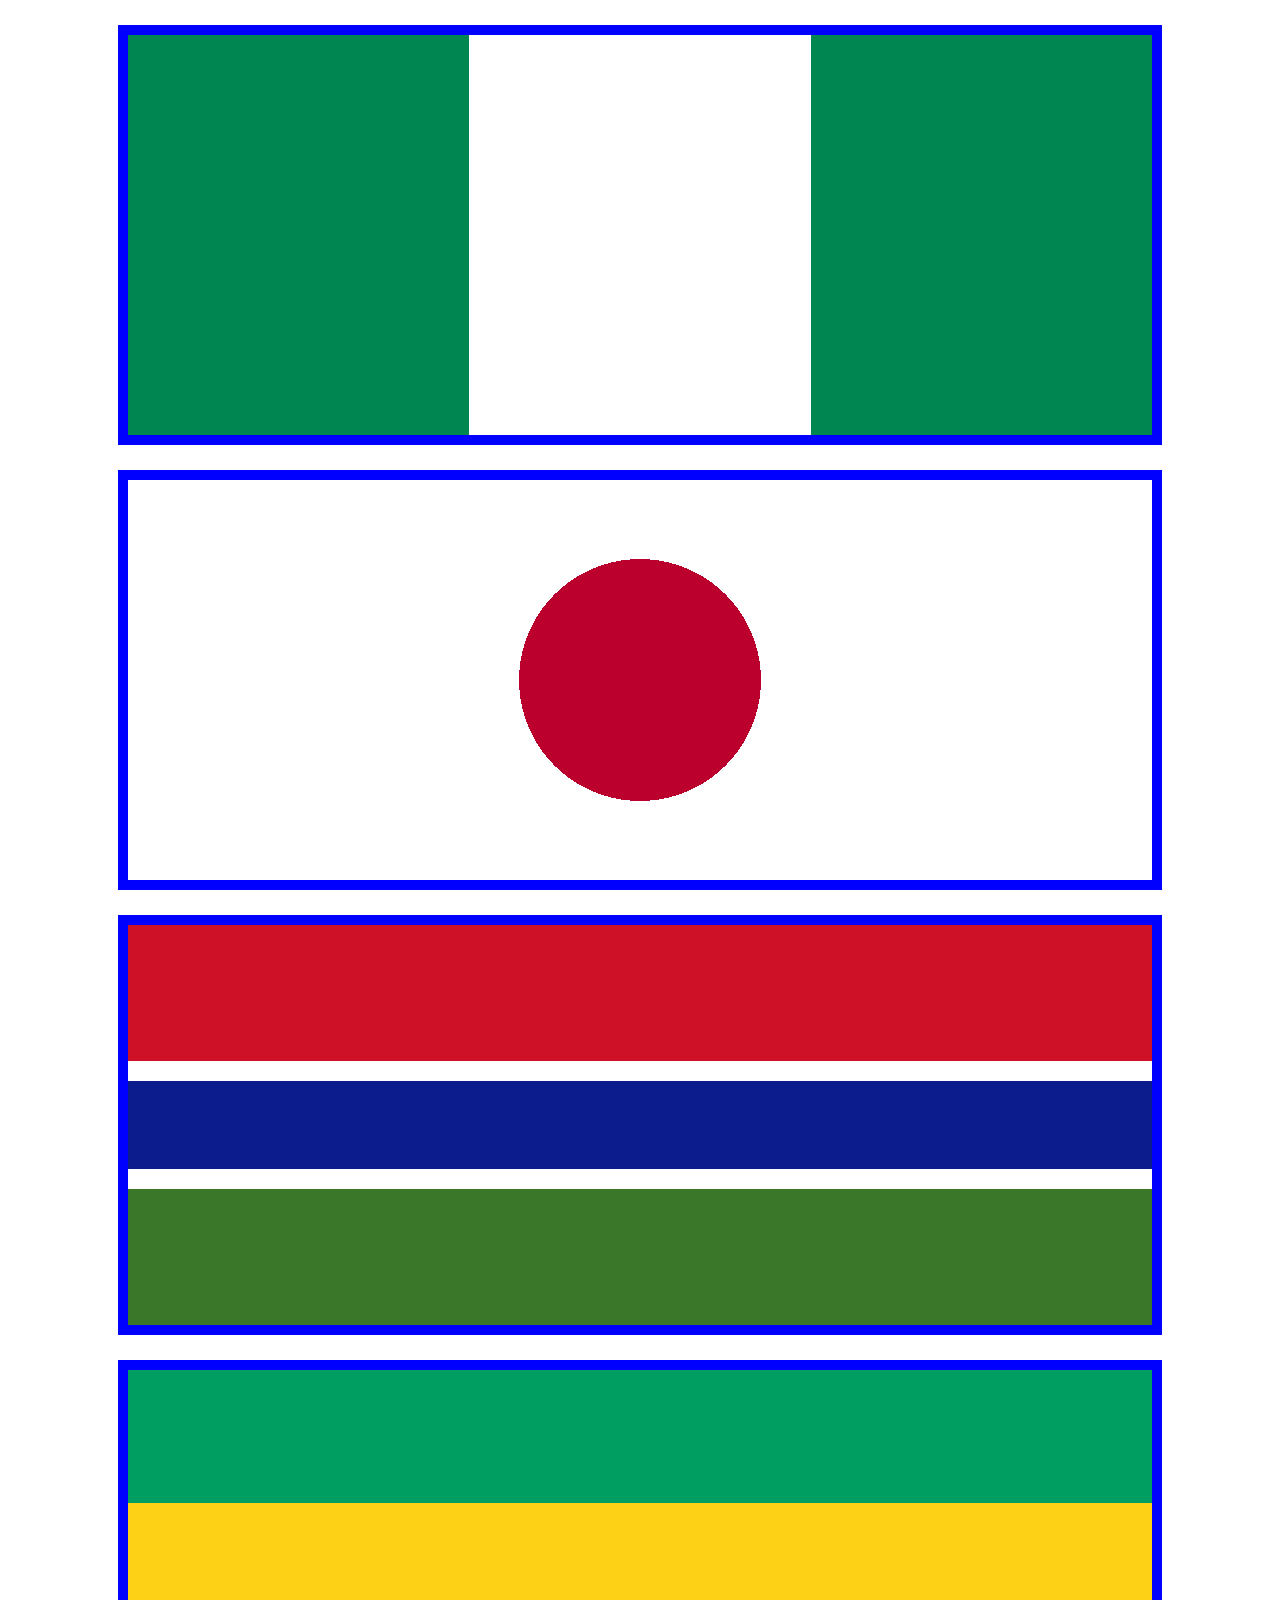
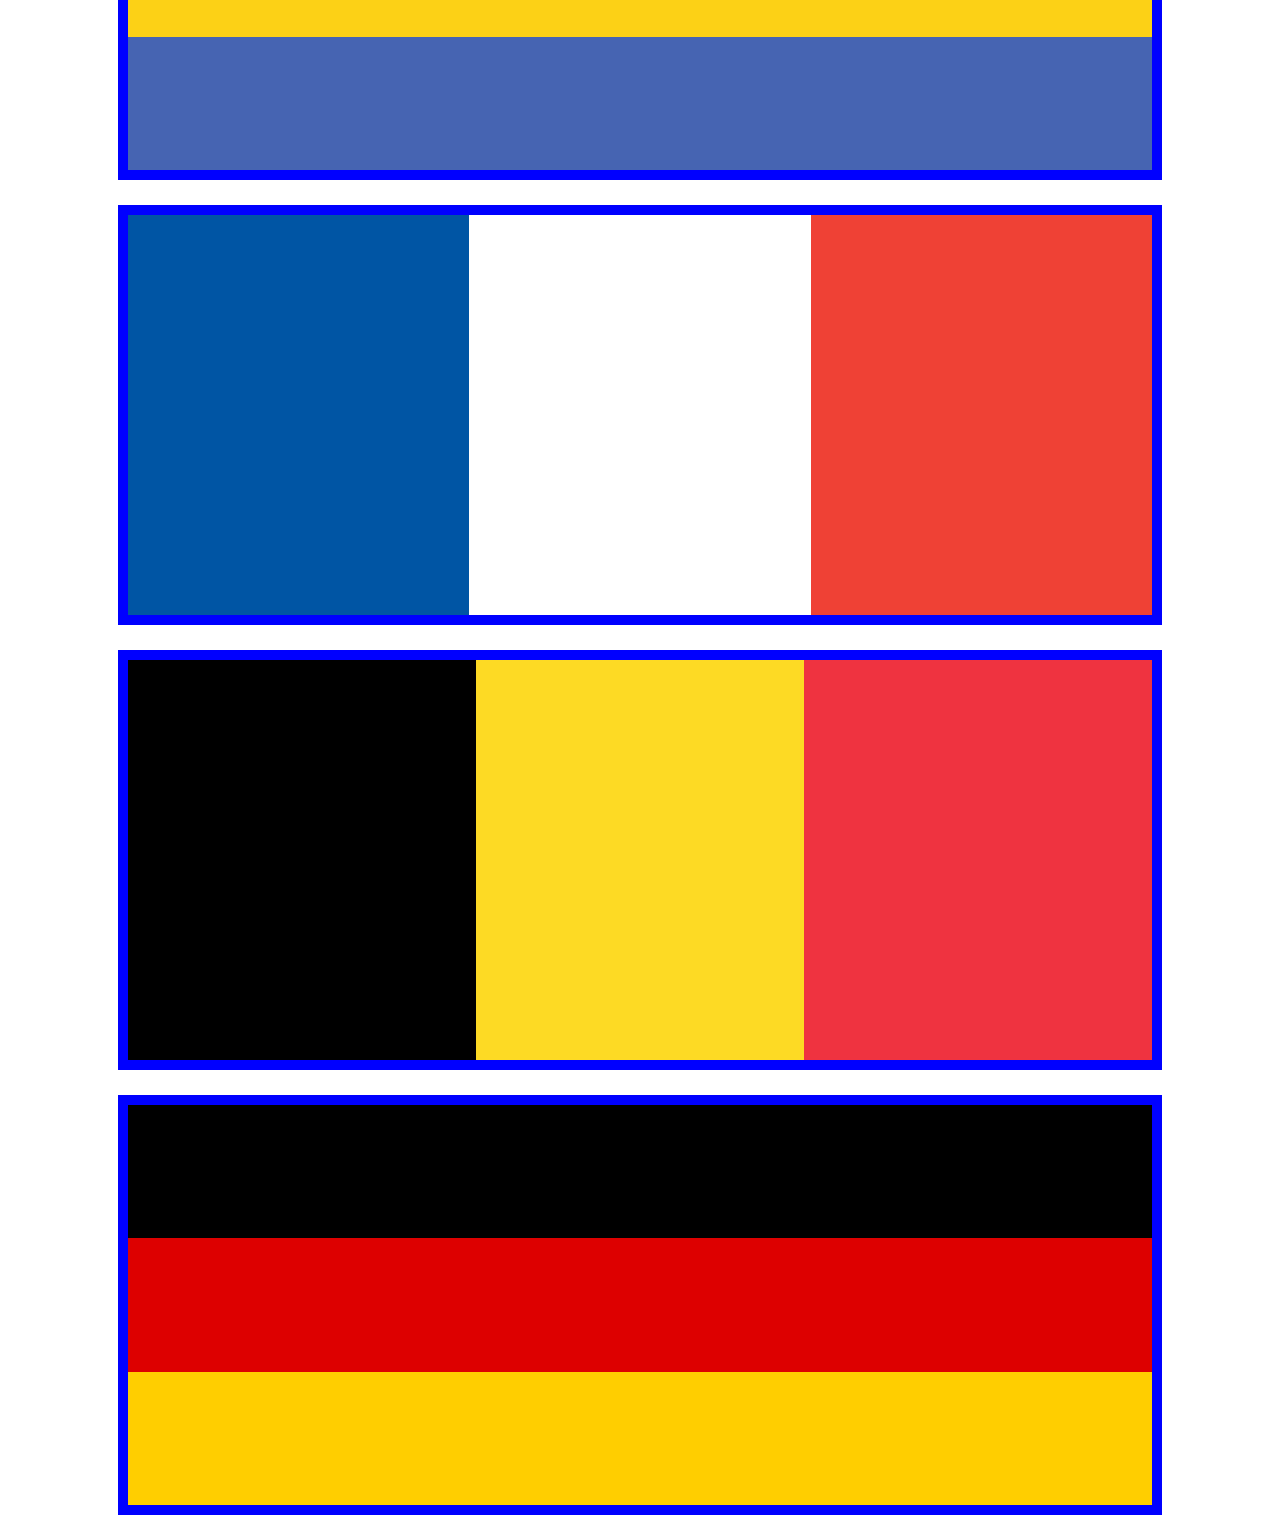
<file: countries/index.html>
<!DOCTYPE html>
<html lang="en">
<head>
    <meta charset="UTF-8">
    <meta name="viewport" content="width=device-width, initial-scale=1.0">
    <title>countries flag</title>
    <link rel="shortcut icon" href="./favicon.ico" type="image/x-icon">
    <link rel="stylesheet" href="./count.css">
</head>
<body>
    <section></section>
    <section></section>
    <section></section>
    <section></section>
    <section></section>
    <section></section>
    <section></section>
</body>
</html>
</file>
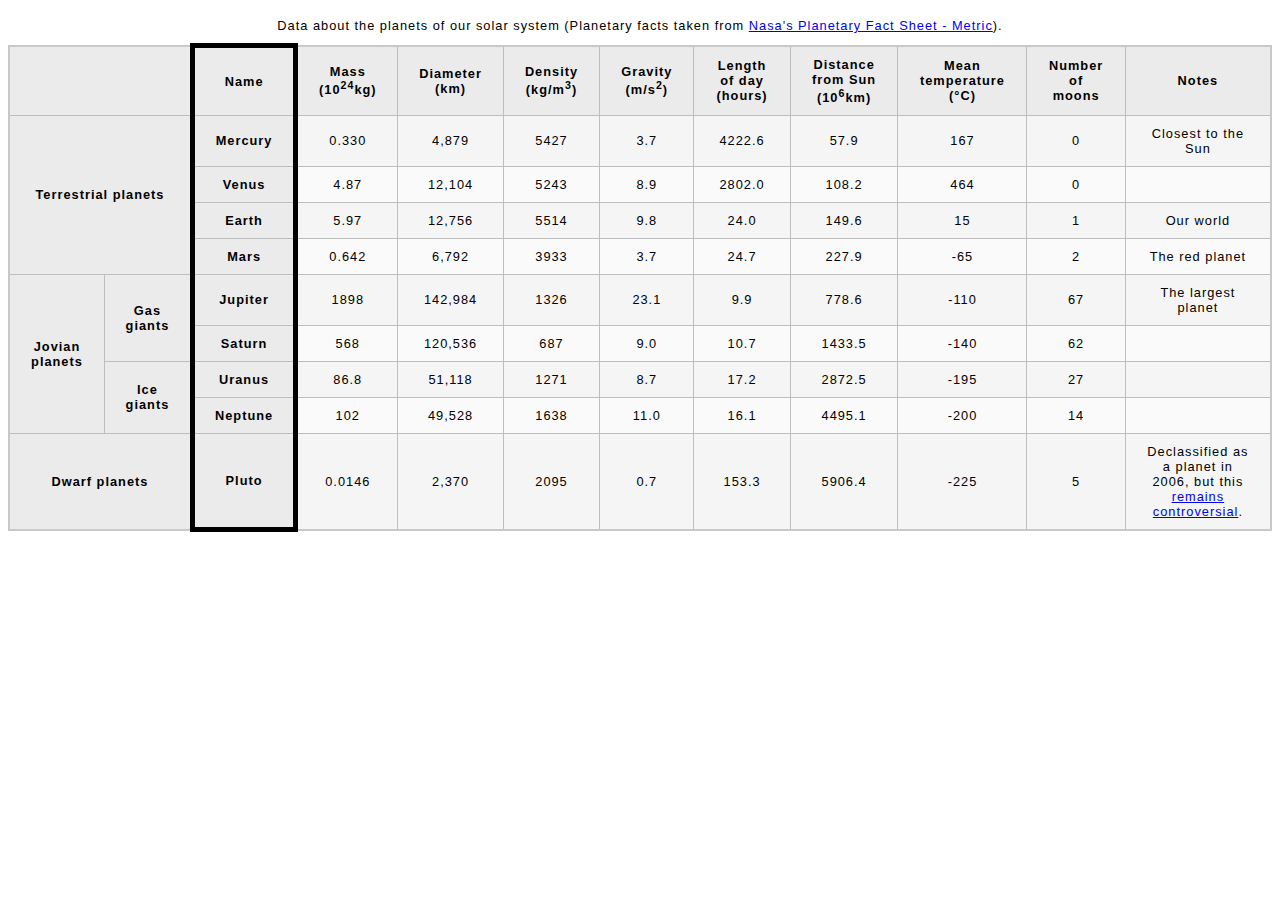
<file: tables/index.html>
<!DOCTYPE html>
<html lang="en-US">
  <head>
    <meta charset="utf-8">
    <meta name="viewport" content="width=device-width">
    <title>Table template</title>
    <link rel="shortcut icon" href="./favicon.ico" type="image/x-icon">
    <link href="./table.css" rel="stylesheet" type="text/css">
  </head>
  <body>
    <table>
      
      <caption>Data about the planets of our solar system (Planetary facts taken from <a href="http://nssdc.gsfc.nasa.gov/planetary/factsheet/">Nasa's Planetary Fact Sheet - Metric</a>).</caption>

      <colgroup>
        <col span="2" style="border: 0px solid black;">
        <col span="1" style="border: 5px solid black;">
      </colgroup>
      <thead>
        
        <tr>
          <th colspan="2">&nbsp;</th>
          <th>Name</th>
          <th>Mass (10<sup>24</sup>kg)</th>
          <th>Diameter (km)</th>
          <th>Density (kg/m<sup>3</sup>)</th>
          <th>Gravity (m/s<sup>2</sup>)</th>
          <th>Length of day (hours)</th>
          <th>Distance from Sun (10<sup>6</sup>km)</th>
          <th>Mean temperature (°C)</th>
          <th>Number of moons</th>
          <th>Notes</th>
        </tr>
      </thead>
      <tbody>
        <tr>
          <th rowspan="4" colspan="2">Terrestrial planets</th>
          <th>Mercury</th>
          <td>0.330</td>
          <td>4,879</td>
          <td>5427</td>
          <td>3.7</td>
          <td>4222.6</td>
          <td>57.9</td>
          <td>167</td>
          <td>0</td>
          <td>Closest to the Sun</td>
        </tr>
        <tr>
          <th>Venus</th>
          <td>4.87</td>
          <td>12,104</td>
          <td>5243</td>
          <td>8.9</td>
          <td>2802.0</td>
          <td>108.2</td>
          <td>464</td>
          <td>0</td>
          <td>&nbsp;</td>
        </tr>
        <tr>
          <th>Earth</th>
          <td>5.97</td>
          <td>12,756</td>
          <td>5514</td>
          <td>9.8</td>
          <td>24.0</td>
          <td>149.6</td>
          <td>15</td>
          <td>1</td>
          <td>Our world</td>
        </tr>
        <tr>
          <th>Mars</th>
          <td>0.642</td>
          <td>6,792</td>
          <td>3933</td>
          <td>3.7</td>
          <td>24.7</td>
          <td>227.9</td>
          <td>-65</td>
          <td>2</td>
          <td>The red planet</td>
        </tr>
        <tr>
          <th rowspan="4">Jovian planets</th>
          <th rowspan="2">Gas giants</th>
          <th>Jupiter</th>
          <td>1898</td>
          <td>142,984</td>
          <td>1326</td>
          <td>23.1</td>
          <td>9.9</td>
          <td>778.6</td>
          <td>-110</td>
          <td>67</td>
          <td>The largest planet</td>
        </tr>
        <tr>
          <th>Saturn</th>
          <td>568</td>
          <td>120,536</td>
          <td>687</td>
          <td>9.0</td>
          <td>10.7</td>
          <td>1433.5</td>
          <td>-140</td>
          <td>62</td>
          <td>&nbsp;</td>
        </tr>
        <tr>
          <th rowspan="2">Ice giants</th>
          <th>Uranus</th>
          <td>86.8</td>
          <td>51,118</td>
          <td>1271</td>
          <td>8.7</td>
          <td>17.2</td>
          <td>2872.5</td>
          <td>-195</td>
          <td>27</td>
          <td>&nbsp;</td>
        </tr>
        <tr>
          <th>Neptune</th>
          <td>102</td>
          <td>49,528</td>
          <td>1638</td>
          <td>11.0</td>
          <td>16.1</td>
          <td>4495.1</td>
          <td>-200</td>
          <td>14</td>
          <td>&nbsp;</td>
        </tr>
        <tr>
          <th colspan="2">Dwarf planets</th>
          <th>Pluto</th>
          <td>0.0146</td>
          <td>2,370</td>
          <td>2095</td>
          <td>0.7</td>
          <td>153.3</td>
          <td>5906.4</td>
          <td>-225</td>
          <td>5</td>
          <td>Declassified as a planet in 2006, but this <a href="http://www.usatoday.com/story/tech/2014/10/02/pluto-planet-solar-system/16578959/">remains controversial</a>.</td>
        </tr>
      </tbody>

    </table>

  </body>
</html>
</file>
<file: countries/count.css>
*{
    margin: 0;
}

section{
    width: 80%;
    height: 400px;
    margin: 25px auto;
    border: 10px solid blue;
}

section:first-of-type {
    /* Nigeria flag: green #008751, white #ffffff, green #008751 */
    background-image: linear-gradient(to right, #008751 33.33%, #ffffff 33.33%, #ffffff 66.66%, #008751 66.66%);
  }

  section:nth-of-type(2) {
    /* Japan flag: white with a red circle */
    background-image: radial-gradient(circle, #BC002D 22%, #FFFFFF 22%)
  }



  section:nth-of-type(3) {
    /* Gambia flag: red #ce1126, blue #0c1c8c, green #3a7728 and white #ffffff stripes */
    background-image: linear-gradient(to bottom, #ce1126 34%, #ffffff 34%, #ffffff 39%, #0c1c8c 39%, #0c1c8c 61%, #ffffff 61%, #ffffff 66%, #3a7728 66%);
  }

  section:nth-of-type(4) {
    /* Gabon flag: green: #009E60 yellow: #FCD116 blue: #4664B2 */
    background-image: linear-gradient(to bottom, #009E60 33.33%, #FCD116 33.33%, #FCD116 66.66%, #4664B2 66.66% );
  }


  section:nth-of-type(5) {
    /* France flag: blue:#0055A4, white: #FFFFFF, red: #EF4135 */
    background-image: linear-gradient(to right, #0055A4 33.33%, #FFFFFF 33.33%, #FFFFFF 66.66%, #EF4135 66.66%);
  }

  section:nth-of-type(6) {
    /* Belgium flag:black: #000000, yellow: #FDDA24 and red:#EF3340,  */
    background-image: linear-gradient(to right, #000000 34%, #FDDA24 34%, #FDDA24 66%,  #EF3340 66% );
  }

section:last-of-type {
    /* Germany flag:black: #000000, red: #dd0000, yellow: #ffce00 */
    background-image: linear-gradient( to bottom,#000000 33.33%, #dd0000 33.33%, #dd0000 66.66%, #ffce00 66.66% );
}
</file>
<file: tables/table.css>
html {
  font-family: sans-serif;
}

table {
  border-collapse: collapse;
  border: 2px solid rgb(200,200,200);
  letter-spacing: 1px;
  font-size: 0.8rem;
}

td, th {
  border: 1px solid rgb(190,190,190);
  padding: 10px 20px;
}

th {
  background-color: rgb(235,235,235);
}

td {
  text-align: center;
}

tr:nth-child(even) td {
  background-color: rgb(250,250,250);
}

tr:nth-child(odd) td {
  background-color: rgb(245,245,245);
}

caption {
  padding: 10px;
}
</file>
